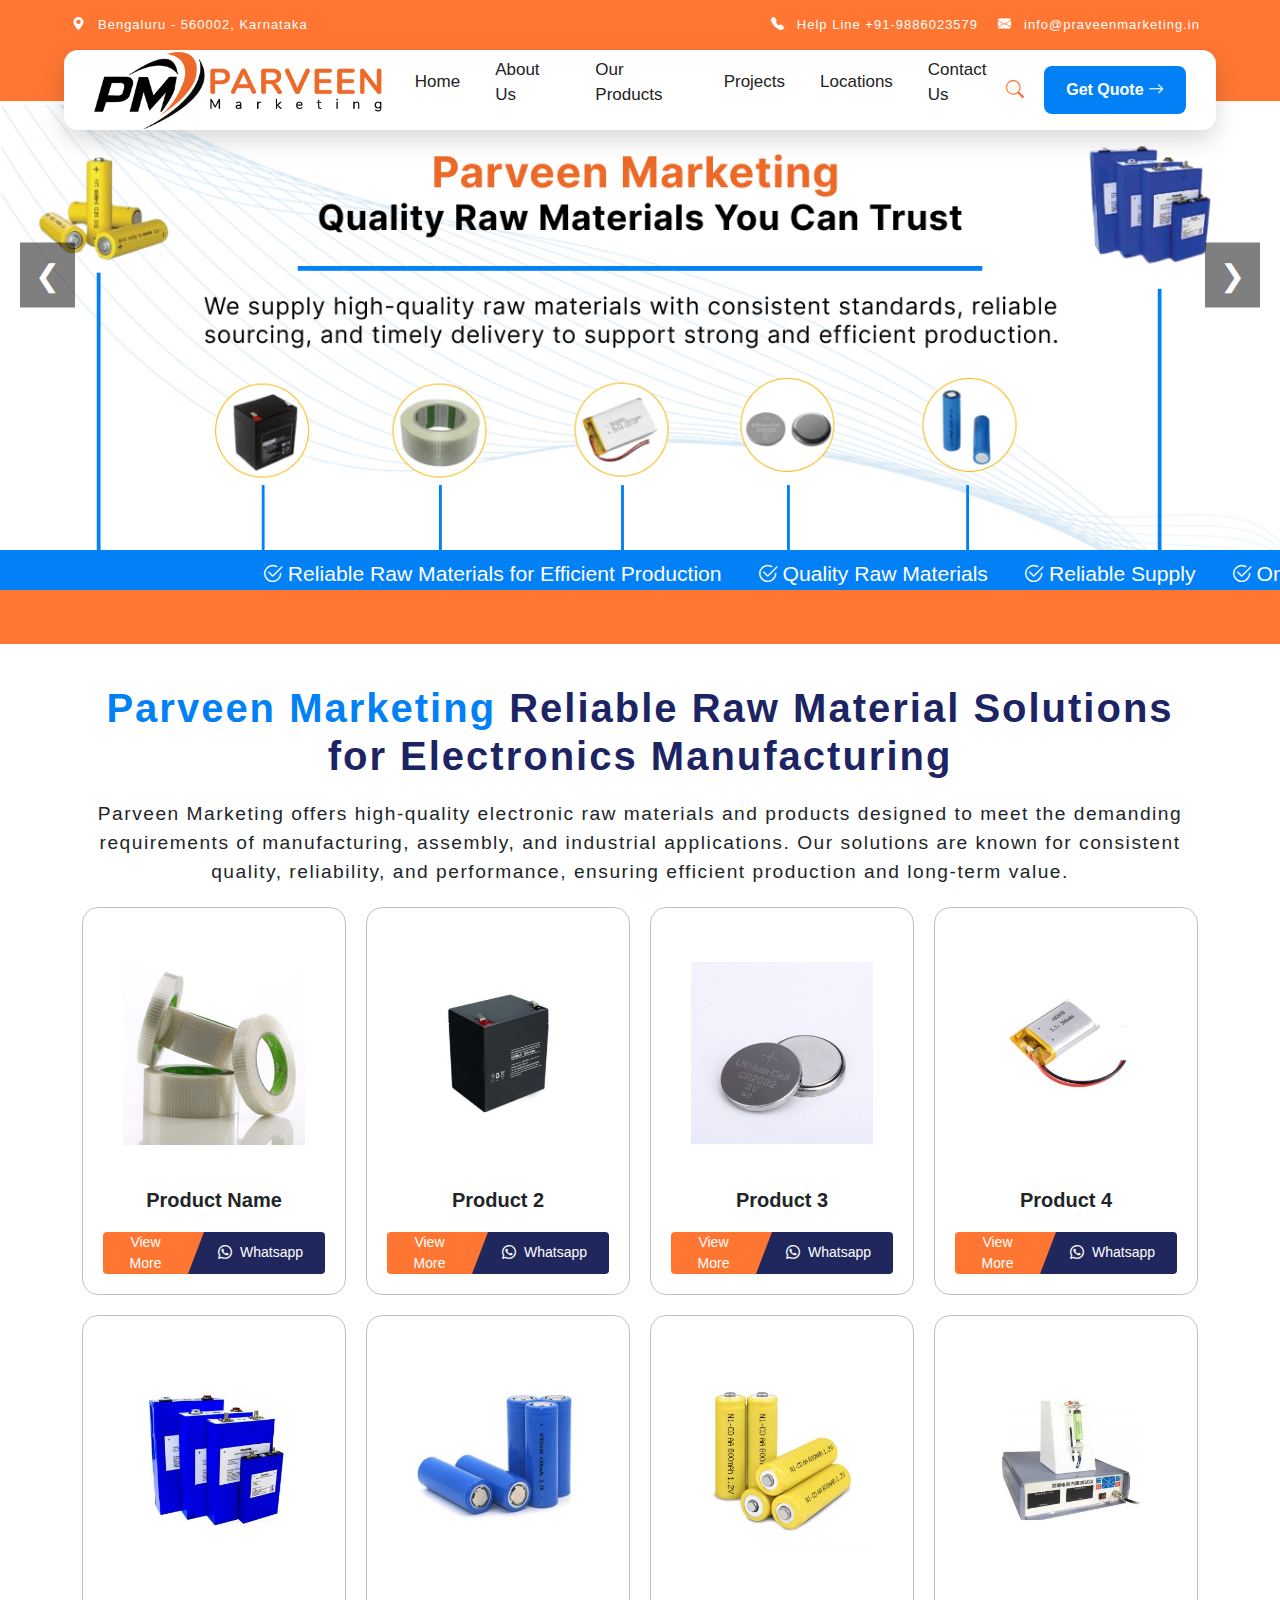
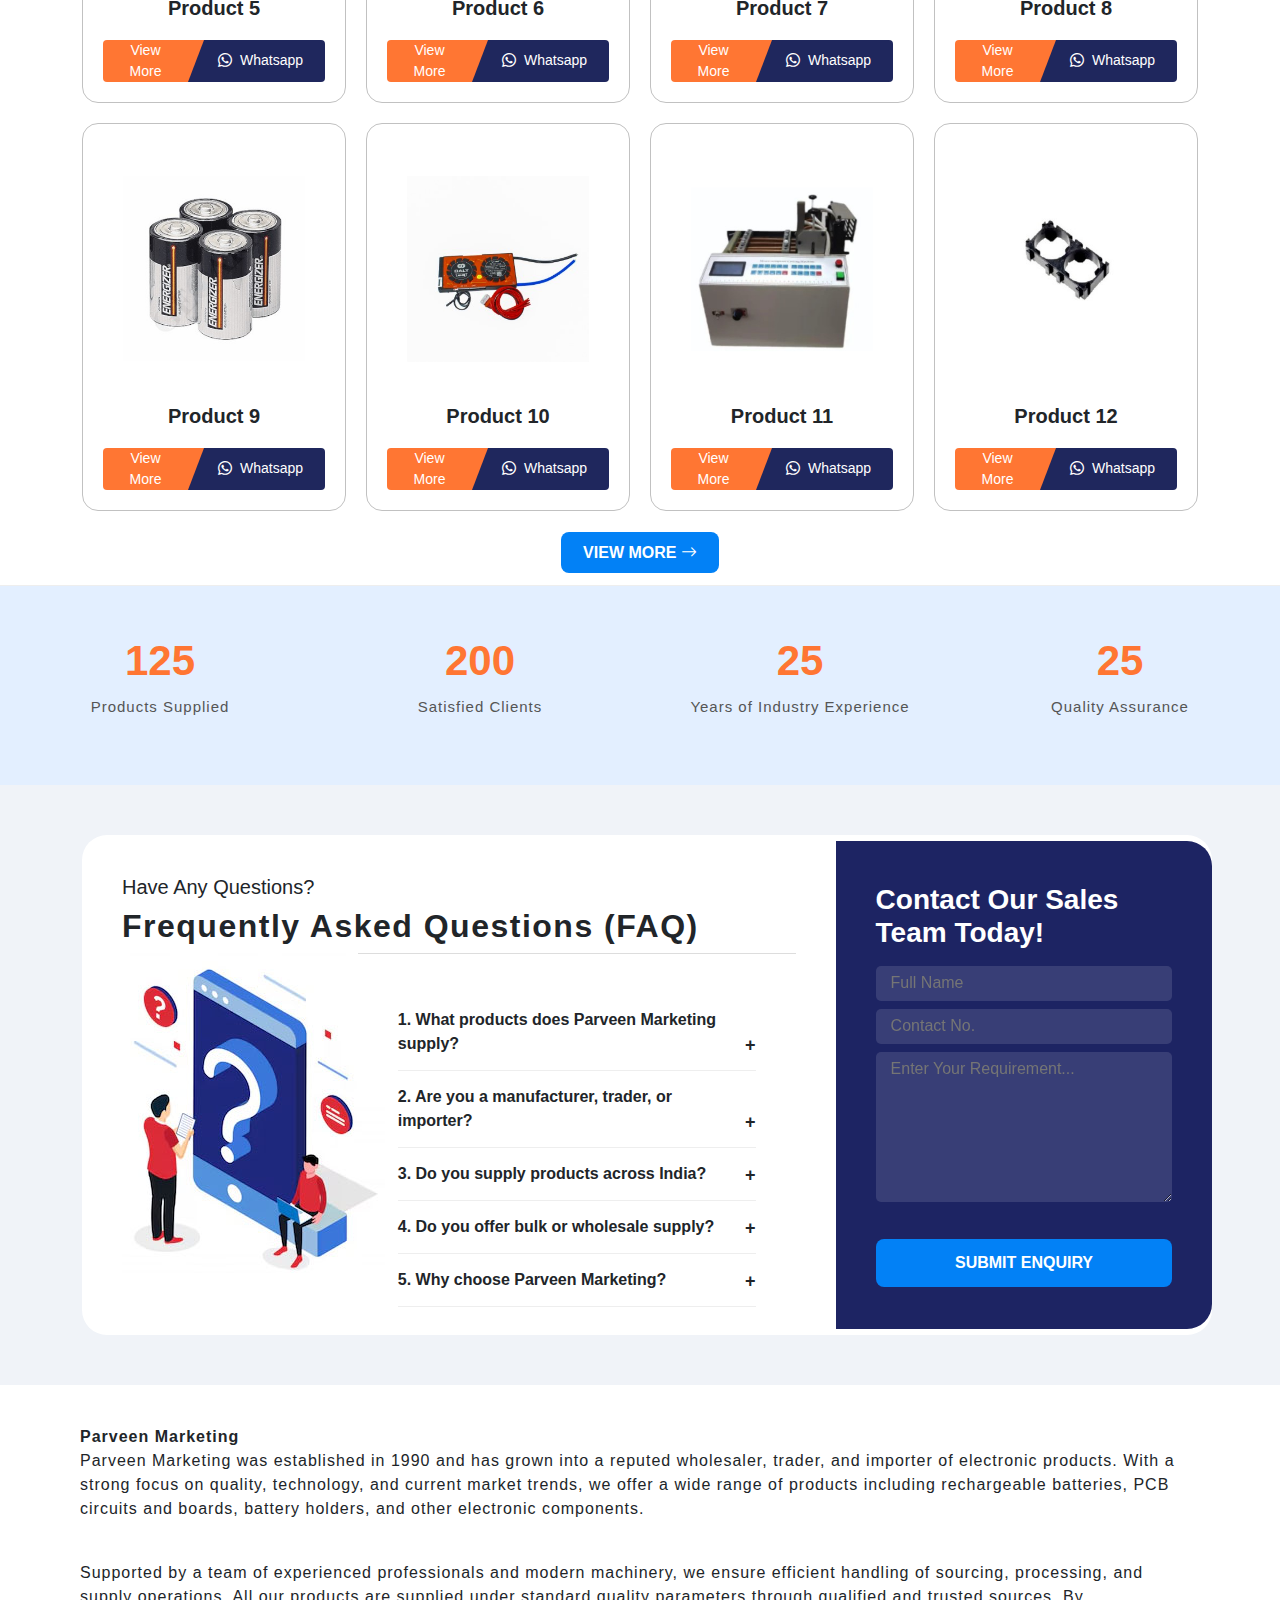
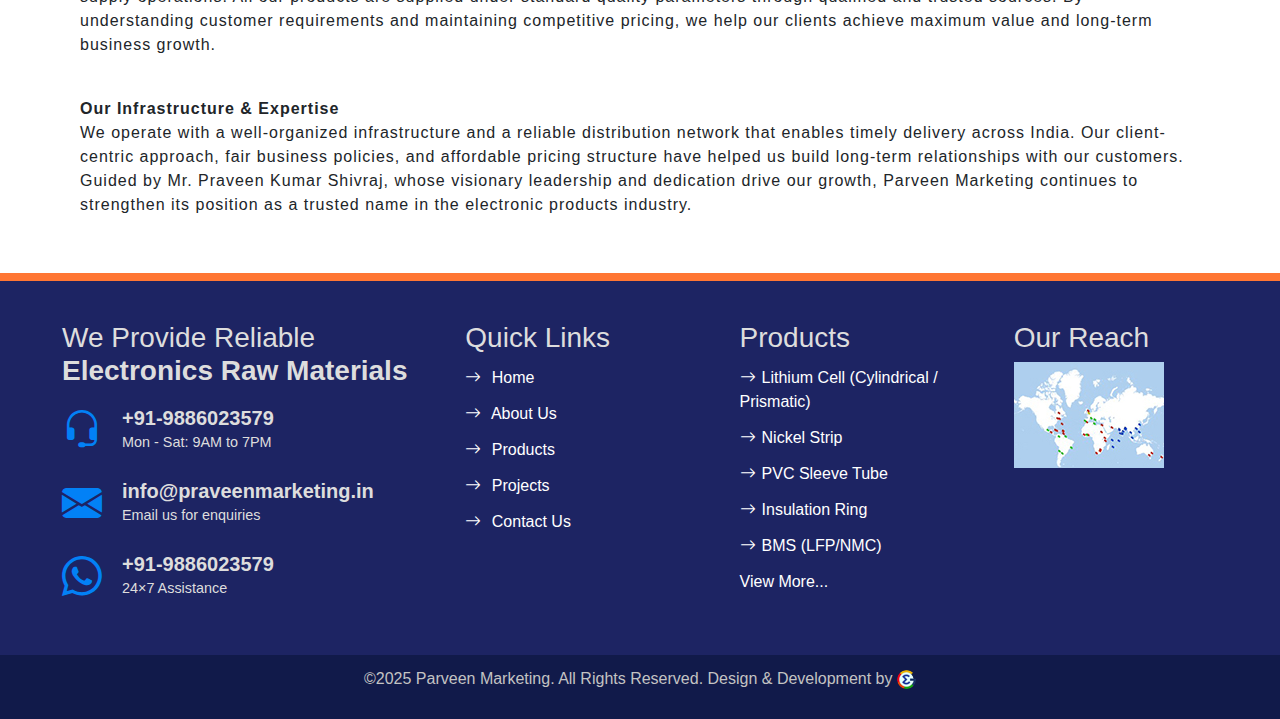
<file: index.html>
<!DOCTYPE html>
<html lang="en">

<head>
    <meta charset="UTF-8">
    <meta name="viewport" content="width=device-width, initial-scale=1.0">
    <link rel="stylesheet" href="css/style.css">
    <link rel="stylesheet" href="css/responsive.css">

    <!-- Bootstrap CSS -->
    <link href="https://cdn.jsdelivr.net/npm/bootstrap@5.3.3/dist/css/bootstrap.min.css" rel="stylesheet">

    <!-- Bootstrap Icons -->
    <link href="https://cdn.jsdelivr.net/npm/bootstrap-icons@1.11.3/font/bootstrap-icons.css" rel="stylesheet">

    <title>Parveen Marketing </title>
</head>

<body>

    <section class="header">
        <section class="banner-slider">

            <img class="banner active" src="Images/banner1.jpg" alt="Banner 1">
            <img class="banner" src="Images/banner2.jpg" alt="Banner 2">
            <img class="banner" src="Images/banner3.jpg" alt="Banner 3">

            <!-- Navigation -->
            <button class="slider-btn prev">&#10094;</button>
            <button class="slider-btn next">&#10095;</button>

        </section>

        <div class="topbar">
            <div class="topbar-left">
                <ul>
                    <li>
                        <i class="bi bi-geo-alt-fill"></i>
                        Bengaluru - 560002, Karnataka
                    </li>
                </ul>
            </div>

            <div class="topbar-right">
                <ul>
                    <li>
                        <i class="bi bi-telephone-fill"></i>
                        Help Line +91-9886023579
                    </li>
                    <li>
                        <i class="bi bi-envelope-fill"></i>
                        info@praveenmarketing.in
                    </li>
                </ul>
            </div>
        </div>

        <div class="nav-bar">
            <div class="nav-left">
                <div class="logo">
                    <img src="Images/logo.png" alt="Nextgen Asphalt Solutions Logo">
                </div>
            </div>

            <div class="nav-center" id="toggle">
                <ul class="nav-links" id="nav-Links">
                    <li><a href="#">Home</a></li>
                    <li><a href="#about-us">About Us</a></li>
                    <li><a href="#product">Our Products</a></li>
                    <li><a href="#projects">Projects</a></li>
                    <li><a href="#contact-us">Locations</a></li>
                    <li><a href="#contact-us">Contact Us</a></li>
                </ul>
            </div>

            <div class="nav-right">
                <span class="search" id="searchbtn">
                    <i class="bi bi-search"></i>
                </span>

                <a href="#" class="btn-appointment">
                    Get Quote <i class="bi bi-arrow-right"></i>
                </a>
            </div>
        </div>


    </section>

    <div class="strip">
        <ul class="strip-text">

            <li><i class="bi bi-check2-circle"></i>Reliable Raw Materials for Efficient Production</li>
            <li><i class="bi bi-check2-circle"></i>Quality Raw Materials</li>
            <li><i class="bi bi-check2-circle"></i>Reliable Supply</li>
            <li><i class="bi bi-check2-circle"></i>On-Time Delivery</li>
            <li><i class="bi bi-check2-circle"></i>Supporting strong and efficient production</li>
            <li><i class="bi bi-check2-circle"></i>Consistent Quality. Dependable Supply</li>

        </ul>
    </div>

    <div class="strip2-container">
        <p class="strip-text2">
            We supply high-quality raw materials with consistent standards, reliable sourcing, and timely delivery to
            support strong and efficient production.
            Serving businesses with reliable raw material supply, competitive pricing, and quality assurance.
        </p>
    </div>

    <section class="product-section" id="product">
        <div class="container product-container">
            <h2><span class="orange-text">Parveen Marketing </span> Reliable Raw Material Solutions for Electronics
                Manufacturing
            </h2>
            <p>
                Parveen Marketing offers high-quality electronic raw materials and products designed to meet the
                demanding requirements of manufacturing, assembly, and industrial applications. Our solutions are known
                for consistent quality, reliability, and performance, ensuring efficient production and long-term value.
            </p>


            <div class="card-row">
                <div class="cards">
                    <img src="Images/product1.jpg" alt="">
                    <h5>Product Name</h5>
                    <div class="action-btn">
                        <a href="#" class="view-more">View More</a>
                        <a href="#" class="whatsapp">
                            <i class="bi bi-whatsapp"></i> Whatsapp
                        </a>
                    </div>
                </div>
                <div class="cards">
                    <img src="Images/product2.jpg" alt="Product 2">
                    <h5>Product 2</h5>
                    <div class="action-btn">
                        <a href="#" class="view-more">View More</a>
                        <a href="#" class="whatsapp"><i class="bi bi-whatsapp"></i> Whatsapp</a>
                    </div>
                </div>

                <div class="cards">
                    <img src="Images/product3.jpg" alt="Product 3">
                    <h5>Product 3</h5>
                    <div class="action-btn">
                        <a href="#" class="view-more">View More</a>
                        <a href="#" class="whatsapp"><i class="bi bi-whatsapp"></i> Whatsapp</a>
                    </div>
                </div>

                <div class="cards">
                    <img src="Images/product4.jpg" alt="Product 4">
                    <h5>Product 4</h5>
                    <div class="action-btn">
                        <a href="#" class="view-more">View More</a>
                        <a href="#" class="whatsapp"><i class="bi bi-whatsapp"></i> Whatsapp</a>
                    </div>
                </div>


            </div>
            <div class="card-row">


                <div class="cards">
                    <img src="Images/product5.jpg" alt="Product 5">
                    <h5>Product 5</h5>
                    <div class="action-btn">
                        <a href="#" class="view-more">View More</a>
                        <a href="#" class="whatsapp"><i class="bi bi-whatsapp"></i> Whatsapp</a>
                    </div>
                </div>

                <div class="cards">
                    <img src="Images/product6.jpg" alt="Product 6">
                    <h5>Product 6</h5>
                    <div class="action-btn">
                        <a href="#" class="view-more">View More</a>
                        <a href="#" class="whatsapp"><i class="bi bi-whatsapp"></i> Whatsapp</a>
                    </div>
                </div>

                <div class="cards">
                    <img src="Images/product7.jpg" alt="Product 7">
                    <h5>Product 7</h5>
                    <div class="action-btn">
                        <a href="#" class="view-more">View More</a>
                        <a href="#" class="whatsapp"><i class="bi bi-whatsapp"></i> Whatsapp</a>
                    </div>
                </div>

                <div class="cards">
                    <img src="Images/product8.jpg" alt="Product 8">
                    <h5>Product 8</h5>
                    <div class="action-btn">
                        <a href="#" class="view-more">View More</a>
                        <a href="#" class="whatsapp"><i class="bi bi-whatsapp"></i> Whatsapp</a>
                    </div>
                </div>


            </div>
            <div class="card-row">
                <div class="cards">
                    <img src="Images/product9.jpg" alt="Product 9">
                    <h5>Product 9</h5>
                    <div class="action-btn">
                        <a href="#" class="view-more">View More</a>
                        <a href="#" class="whatsapp"><i class="bi bi-whatsapp"></i> Whatsapp</a>
                    </div>
                </div>

                <div class="cards">
                    <img src="Images/product10.jpg" alt="Product 10">
                    <h5>Product 10</h5>
                    <div class="action-btn">
                        <a href="#" class="view-more">View More</a>
                        <a href="#" class="whatsapp"><i class="bi bi-whatsapp"></i> Whatsapp</a>
                    </div>
                </div>

                <div class="cards">
                    <img src="Images/product11.jpg" alt="Product 11">
                    <h5>Product 11</h5>
                    <div class="action-btn">
                        <a href="#" class="view-more">View More</a>
                        <a href="#" class="whatsapp"><i class="bi bi-whatsapp"></i> Whatsapp</a>
                    </div>
                </div>

                <div class="cards">
                    <img src="Images/product12.jpg" alt="Product 12">
                    <h5>Product 12</h5>
                    <div class="action-btn">
                        <a href="#" class="view-more">View More</a>
                        <a href="#" class="whatsapp"><i class="bi bi-whatsapp"></i> Whatsapp</a>
                    </div>
                </div>


            </div>

            <div class="view-more-btn">
                <a href="#product" class="btn-viewmore"> VIEW MORE <i class="bi bi-arrow-right"></i></a>
            </div>


        </div>
    </section>

    <section class="counter-section" id="projects">
        <div class="counter-box">
            <h2 class="counter" data-target="500">0</h2>
            <p>Products Supplied</p>
        </div>

        <div class="counter-box">
            <h2 class="counter" data-target="800">0</h2>
            <p>Satisfied Clients</p>
        </div>

        <div class="counter-box">
            <h2 class="counter" data-target="30">0</h2>
            <p>Years of Industry Experience</p>
        </div>

        <div class="counter-box">
            <h2 class="counter" data-target="100">0</h2>
            <p>Quality Assurance</p>
        </div>
    </section>

    <section class="container-fluid faq-section">
        <div class="faq-container">

            <div class="col-md-8 faq-left">
                <h5>Have Any Questions?</h5>
                <h2>Frequently Asked Questions (FAQ)</h2>

                <div class="faq">
                    <div class="faq-image">
                        <img src="Images/faq-image.jpg" alt="FAQ Image">
                    </div>

                    <div class="faq-box">
                        <details class="faq-item">
                            <summary>1. What products does Parveen Marketing supply?</summary>
                            <p>
                                Parveen Marketing supplies a wide range of electronic raw materials and products,
                                including rechargeable batteries, PCB circuits and boards, battery holders,
                                connectors, insulation materials, and related electronic components.
                            </p>
                        </details>

                        <details class="faq-item">
                            <summary>2. Are you a manufacturer, trader, or importer?</summary>
                            <p>
                                We operate as a wholesaler, trader, and importer, working closely with trusted
                                manufacturers to ensure consistent quality and reliable supply.
                            </p>
                        </details>

                        <details class="faq-item">
                            <summary>3. Do you supply products across India?</summary>
                            <p>
                                Yes, we supply electronic products and raw materials across India through
                                a well-established distribution and logistics network.
                            </p>
                        </details>

                        <details class="faq-item">
                            <summary>4. Do you offer bulk or wholesale supply?</summary>
                            <p>
                                Yes, we specialize in bulk and wholesale supply and offer competitive pricing
                                for large-volume orders.
                            </p>
                        </details>

                        <details class="faq-item">
                            <summary>5. Why choose Parveen Marketing?</summary>
                            <p>
                                We are known for quality-assured products, fair business practices,
                                timely delivery, and long-term customer relationships.
                            </p>
                        </details>
                    </div>
                </div>


            </div>

            <div class="col-md-4 faq-right">
                <h3>Contact Our Sales <br> Team Today!</h3>

                <input type="text" placeholder="Full Name">
                <input type="text" placeholder="Contact No.">
                <textarea placeholder="Enter Your Requirement..." rows="5" cols="35"></textarea>

                <div class="btn-faq">
                    <a href="#">SUBMIT ENQUIRY</a>
                </div>
            </div>

        </div>
    </section>

    <section class="about-text" id="about-us">
        <strong>Parveen Marketing</strong><br>
        <p>
            Parveen Marketing was established in 1990 and has grown into a reputed wholesaler,
            trader, and importer of electronic products. With a strong focus on quality,
            technology, and current market trends, we offer a wide range of products including
            rechargeable batteries, PCB circuits and boards, battery holders, and other
            electronic components.
        </p><br>

        <p>
            Supported by a team of experienced professionals and modern machinery, we ensure
            efficient handling of sourcing, processing, and supply operations. All our products
            are supplied under standard quality parameters through qualified and trusted sources.
            By understanding customer requirements and maintaining competitive pricing, we help
            our clients achieve maximum value and long-term business growth.
        </p><br>

        <strong>Our Infrastructure & Expertise</strong><br>
        <p>
            We operate with a well-organized infrastructure and a reliable distribution network
            that enables timely delivery across India. Our client-centric approach, fair business
            policies, and affordable pricing structure have helped us build long-term
            relationships with our customers. Guided by Mr. Praveen Kumar Shivraj, whose
            visionary leadership and dedication drive our growth, Parveen Marketing continues
            to strengthen its position as a trusted name in the electronic products industry.
        </p>
    </section>


    <div class="orange-line"></div>
    <!-- FOOTER SECTION -->
    <section class="footer-section" id="contact-us">

        <div class="container-fluid">
            <div class="row">
                <div class="col-md-4 footer-left">
                    <h3 class="footer-heading">
                        We Provide Reliable <br>
                        <span>Electronics Raw Materials</span>
                    </h3>

                    <div class="support">
                        <div class="support-img">
                            <i class="bi bi-headset"></i>
                        </div>
                        <div class="support-details">
                            <h5>+91-9886023579</h5>
                            <span>Mon - Sat: 9AM to 7PM</span>
                        </div>
                    </div>

                    <div class="support">
                        <div class="support-img">
                            <i class="bi bi-envelope-fill"></i>
                        </div>
                        <div class="support-details">
                            <h5>info@praveenmarketing.in</h5>
                            <span>Email us for enquiries</span>
                        </div>
                    </div>

                    <div class="support">
                        <div class="support-img">
                            <i class="bi bi-whatsapp"></i>
                        </div>
                        <div class="support-details">
                            <h5> +91-9886023579</h5>
                            <span>24×7 Assistance</span>
                        </div>
                    </div>
                </div>

                <div class="col-md-8 all-links">
                    <div class="col-md-4 quick-links">
                        <h3>Quick Links</h3>
                        <ul>
                            <li><a href="#"><i class="bi bi-arrow-right"></i> Home</a></li>
                            <li><a href="#"><i class="bi bi-arrow-right"></i> About Us</a></li>
                            <li><a href="#"><i class="bi bi-arrow-right"></i> Products</a></li>
                            <li><a href="#"><i class="bi bi-arrow-right"></i> Projects</a></li>
                            <li><a href="#"><i class="bi bi-arrow-right"></i> Contact Us</a></li>
                        </ul>
                    </div>

                    <div class="col-md-4 categories-links">
                        <h3>Products</h3>
                        <ul>
                            <li><a href="#"><i class="bi bi-arrow-right"></i>Lithium Cell (Cylindrical / Prismatic)</a>
                            </li>
                            <li><a href="#"><i class="bi bi-arrow-right"></i>Nickel Strip</a></li>
                            <li><a href="#"><i class="bi bi-arrow-right"></i>PVC Sleeve Tube</a>
                            </li>
                            <li><a href="#"><i class="bi bi-arrow-right"></i>Insulation Ring</a></li>
                            <li><a href="#"><i class="bi bi-arrow-right"></i>BMS (LFP/NMC)</a></li>
                            <li class="view-more-bt"><a href="#">View More...</a></li>
                        </ul>
                    </div>

                    <div class="col-md-4 visiter-counter">
                        <h3>Our Reach</h3>
                        <img src="Images/map copy.jpg" alt="Service locations map">
                    </div>
                </div>
            </div>

        </div>

    </section>

    <div class="site-footer">
        <p>
            ©2025 Parveen Marketing. All Rights Reserved.
            Design & Development by <img src="Images/tge-icon.png" alt="The Get Enquiry">
        </p>
    </div>



    <!-- Bootstrap JS -->
    <script src="https://cdn.jsdelivr.net/npm/bootstrap@5.3.3/dist/js/bootstrap.bundle.min.js"></script>


    <script>
        const counters = document.querySelectorAll('.counter');

        counters.forEach(counter => {
            counter.innerText = '0';

            const updateCounter = () => {
                const target = +counter.getAttribute('data-target');
                const current = +counter.innerText;
                const increment = target / 100;

                if (current < target) {
                    counter.innerText = Math.ceil(current + increment);
                    setTimeout(updateCounter, 30);
                } else {
                    counter.innerText = target + (target === 100 ? '%' : '+');
                }
            };

            updateCounter();
        });
    </script>

    <!-- FAQ OPEN CLOSE SCRIPT -->
    <script>
        const faqItems = document.querySelectorAll(".faq-item");

        faqItems.forEach((item) => {
            item.addEventListener("toggle", () => {
                if (item.open) {
                    faqItems.forEach((otherItem) => {
                        if (otherItem !== item) {
                            otherItem.removeAttribute("open");
                        }
                    });
                }
            });
        });

        // Dropdown: click/touch support + accessibility
        (function () {
            const dropdowns = document.querySelectorAll('.dropdown');
            if (!dropdowns.length) return;

            dropdowns.forEach(drop => {
                const trigger = drop.querySelector(':scope > a');
                if (!trigger) return;
                trigger.setAttribute('aria-haspopup', 'true');
                trigger.setAttribute('aria-expanded', 'false');
                trigger.addEventListener('click', (e) => {
                    e.preventDefault();
                    const open = drop.classList.toggle('open');
                    trigger.setAttribute('aria-expanded', open);
                });
            });

            // close all dropdowns on outside click
            document.addEventListener('click', (e) => {
                if (!e.target.closest('.dropdown')) {
                    dropdowns.forEach(drop => {
                        const t = drop.querySelector(':scope > a');
                        drop.classList.remove('open');
                        if (t) t.setAttribute('aria-expanded', 'false');
                    });
                }
            });
        })();
    </script>


    <script>
        const banners = document.querySelectorAll('.banner');
        let current = 0;

        function showBanner(index) {
            banners.forEach(b => b.classList.remove('active'));
            banners[index].classList.add('active');
        }

        document.querySelector('.next').onclick = () => {
            current = (current + 1) % banners.length;
            showBanner(current);
        };

        document.querySelector('.prev').onclick = () => {
            current = (current - 1 + banners.length) % banners.length;
            showBanner(current);
        };

        // Auto slide
        setInterval(() => {
            current = (current + 1) % banners.length;
            showBanner(current);
        }, 5000);
    </script>



</body>


</html>
</file>
<file: css/responsive.css>
/* 🔹 Tablets (≤ 992px) */



@media (max-width: 992px) {

    /* NAVBAR */
    .nav-bar {
        flex-wrap: wrap;
        height: auto;
        padding: 15px;
    }

    .nav-center ul {
        gap: 20px;
        margin-top: 10px;
    }

    .nav-center a {
        font-size: 16px;
    }

    /* PRODUCT CARDS */
    .card-row {
        flex-wrap: wrap;
        justify-content: center;
    }

    .cards {
        width: 45%;
    }

    /* BRAND SECTION */
    .brands-container {
        height: auto;
        padding-bottom: 30px;
    }

    .brand-text p {
        padding-right: 0;
    }

    .brand-img-row {
        flex-wrap: wrap;
        justify-content: center;
    }

    /* SERVICES */
    .services-section {
        height: auto;
        padding-right: 0;
    }

    .service-icon {
        justify-content: center;
        margin: 20px 0;
    }

    /* FAQ */
    .faq-container {
        flex-direction: column;
        height: auto;
        margin-left: 0;
        width: 100%;
    }

    .faq-left,
    .faq-right {
        width: 100%;
        border-radius: 25px;
    }

    .faq-right input,
    .faq-right textarea {
        width: 100%;
    }
}

/* 🔹 Mobile (≤ 768px) */

@media (max-width: 768px) {

    /* HEADER */
    .header {
        height: auto;
    }

    /* TOPBAR */
    .topbar {
        flex-direction: row;
        height: auto;
        gap: 5px;
        padding: 10px;
        text-align: center;

    }

    .topbar ul {
        flex-direction: row;
        gap: 5px;

    }

    .topbar ul li {
        font-size: 9px;
    }

    /* NAVBAR */
    .nav-bar {
        position: static;
        transform: none;
        width: 100%;
        margin-top: 10px;
        flex-direction: column;
        gap: 15px;
    }

    .nav-center ul {
        flex-direction: column;
        align-items: center;
        gap: 12px;
    }

    /* STRIP */
    .strip ul {
        flex-direction: row;
        gap: 8px;
        margin-left: 0;
        text-align: center;
    }

    /* PRODUCT */
    .product-container h2 {
        font-size: 1.8em;
    }

    .product-container p {
        font-size: 1em;
        padding: 0 10px;
    }

    .cards {
        width: 100%;
    }

    /* SERVICES */
    .service-image img {
        height: auto;
    }

    .service-text h4 {
        font-size: 1.8em;
        padding-left: 0;
        text-align: center;
    }

    .service-icon {
        flex-wrap: wrap;
        gap: 20px;
    }

    .action-btn {
        display: inline-flex;
        overflow: hidden;
        border-radius: 4px;
        width: 100%;
        height: 42px;
        justify-content: center;
    }

    /* FAQ */
    .faq-section {
        width: 100%;
        height: auto;
        padding: 20px;
    }

    .faq-image {
        display: none;
    }

    .faq-left {
        padding: 20px;
    }

    .faq-box {
        width: 100%;
        padding: 20px;
    }

    /* ABOUT */
    .about-text {
        padding: 20px;
    }

    /* FOOTER */
    .footer-section {
        padding: 20px;
    }

    .all-links {
        flex-direction: column;
        gap: 0px;
    }

    .quick-links,
    .categories-links,
    .visiter-counter {
        padding: 20px 0;
    }

    .site-footer p {
        font-size: 14px;
        padding: 0 10px;
    }
}

/* 🔹 Small Mobile (≤ 480px) */

@media (max-width: 480px) {

    .btn-appointment,
    .btn-viewmore {
        width: 100%;
        text-align: center;
    }

    .faq-right h3 {
        font-size: 1.2em;
        text-align: center;
    }

    .faq-right input,
    .faq-right textarea {
        font-size: 14px;
    }

    .footer-heading {
        font-size: 1.5em;
    }
}
</file>
<file: css/style.css>
@import url("https://cdn.jsdelivr.net/npm/bootstrap-icons@1.13.1/font/bootstrap-icons.min.css");

* {
    margin: 0;
    padding: 0;
    font-family: Arial, sans-serif;
}

:root {
    --primary-color: #FF7633;
    --secondary-color: #0281F6;
}


/* HEADER */
.header {
    position: relative;
    /* KEY */
    width: 100%;
    /* height: 650px; */
    overflow: hidden;
}

/* BANNER IMAGE */
.banner {
    width: 100%;
    /* height: 100%; */
    object-fit: cover;
}

.banner-slider {
    position: relative;
    width: 100%;
    height: 550px;
    overflow: hidden;
}

/* IMAGE */
.banner {
    position: absolute;
    inset: 0;
    width: 100%;
    height: 100%;
    object-fit: cover;

    opacity: 0;
    transition: opacity 1s ease;
}

/* ACTIVE IMAGE */
.banner.active {
    opacity: 1;
}

/* BUTTONS */
.slider-btn {
    position: absolute;
    top: 50%;
    transform: translateY(-50%);
    background: rgba(0, 0, 0, 0.5);
    color: #fff;
    border: none;
    font-size: 30px;
    padding: 10px 15px;
    cursor: pointer;
    z-index: 10;
}

.prev {
    left: 20px;
}

.next {
    right: 20px;
}

/* MOBILE */
@media(max-width:768px) {
    .banner-slider {
        height: 380px;
    }
}


/* TOPBAR OVER BANNER */

.topbar {
    position: absolute;
    top: 10px;
    left: 0;
    width: 100%;
    height: 45px;


    color: #fff;

    display: flex;
    justify-content: space-between;
    align-items: center;
    padding: 0 40px;

    z-index: 10;
}

/* LIST STYLE */
.topbar ul {
    display: flex;
    list-style: none;
    gap: 20px;
}

.topbar li {
    display: flex;
    align-items: center;
    gap: 8px;
    font-size: 13px;
    letter-spacing: 1px;
}

.topbar-right {
    margin-right: 40px;
}

/* ICON SIZE */
.topbar i {
    color: white;
    width: 18px;
    height: 20px;
}


/* NAVBAR */
.nav-bar {
    position: absolute;
    top: 50px;
    left: 50%;
    transform: translateX(-50%);
    width: 90%;
    height: 80px;
    background: #fff;
    border-radius: 14px;
    box-shadow: 0 10px 25px rgba(0, 0, 0, 0.15);

    display: flex;
    align-items: center;
    justify-content: space-between;
    padding: 0 30px;
}

/* LEFT LOGO */
.nav-left {
    display: flex;
    align-items: center;
    gap: 12px;
}

.nav-left img {
    height: 78px;
}



/* CENTER MENU */
.nav-center {
    flex: 1;
    display: flex;
    justify-content: center;
}

.nav-center ul {
    display: flex;
    list-style: none;
    gap: 35px;
    align-items: center;
}

.nav-center a {
    text-decoration: none;
    color: #222;
    font-weight: 500;
    font-size: 17px;
}

.nav-center a:hover {
    color: #091ab3;
}

/* RIGHT */
.nav-right {
    display: flex;
    align-items: center;
    gap: 20px;
}

/* DROPDOWN */


.search {
    border: none;
    color: var(--primary-color);
    font-size: 18px;
    border-radius: 50%;
    cursor: pointer;
    transition: transform 0.3 ease;
}

.search:hover {
    transform: scale(1.5);
}


.btn-appointment {
    background: var(--secondary-color);
    color: #fff;
    padding: 12px 22px;
    border-radius: 8px;
    text-decoration: none;
    font-weight: 600;
    transition:
        transform 0.3s ease,
        box-shadow 0.3s ease;
}

.btn-appointment:hover {
    background-color: var(--primary-color);
    transform: translateY(-5px);
    box-shadow: 0 15px 35px rgba(0, 0, 0, 0.25);
}

/* LINE STRIP */
.strip {
    background-color: var(--secondary-color);
    width: 100%;
    overflow: hidden;
    /* Hide overflow text */
    /* Dark background */
    color: #fff;
    /* White text */
    padding-top: 8px;
    box-sizing: border-box;
    white-space: nowrap;
    /* height: 40px; */
}

.strip ul {
    list-style: none;
    display: flex;
    text-align: center;
    gap: 35px;
    justify-content: center;
    margin: 0px;

}

.strip ul li {
    color: #fff;
    font-size: 1.1em;
}

.strip i {
    margin-right: 5px;
}

/* STRIP 2 */
/* Container for the scrolling strip */
.strip2-container {
    width: 100%;
    overflow: hidden;
    /* Hide overflow text */
    background: var(--primary-color);
    /* Dark background */
    color: #fff;
    /* White text */
    padding-top: 10px;
    box-sizing: border-box;
    white-space: nowrap;
    /* Prevent text wrapping */
}

/* Scrolling text */
.strip-text {
    display: inline-block;
    padding-left: 100%;
    /* Start from outside the container */
    animation: scroll-left 20s linear infinite;
    font-size: 1.2rem;
}

.strip-text2 {
    display: inline-block;
    padding-left: 100%;
    /* Start from outside the container */
    animation: scroll-right 25s linear infinite;
    font-size: 1.2rem;
}

/* Keyframes for continuous left scroll */
@keyframes scroll-left {
    0% {
        transform: translateX(0);
    }

    100% {
        transform: translateX(-100%);
    }
}

@keyframes scroll-right {
    0% {
        transform: translateX(-100%);
    }

    100% {
        transform: translateX(0);
    }
}

/* PRODUCT SECTION */
.product-container {
    margin-top: 40px;
}

.product-container h2 {
    text-align: center;
    color: #1d2463;
    font-weight: 700;
    letter-spacing: 2px;
    font-size: 2.5em;
}

.orange-text {
    color: var(--secondary-color);
}

.product-container p {
    text-align: center;
    margin-top: 20px;
    font-size: 1.2em;
    letter-spacing: 1.5px;
}

/* CARDS  */
.card-row {
    display: flex;
    gap: 20px;
    margin-top: 20px;
}

.cards {
    padding: 20px;
    width: 100%;
    /* height: 350px; */
    border: 1px solid rgb(193, 193, 193);
    text-align: center;
    border-radius: 16px;
    transition:
        transform 0.3s ease,
        box-shadow 0.3s ease;
}

/* CARD HOVER TRANSITION */
.cards:hover {
    transform: translateY(-12px);
    box-shadow: 0 15px 35px rgba(0, 0, 0, 0.25);
}

.cards h5 {
    padding: 10px 15px;
    font-weight: bold;
}

.cards img {
    width: 100%;
    height: 250px;
    object-fit: contain;
    padding: 20px;
}



/* CARD ACTION BOTTONS */
.action-btn {
    display: inline-flex;
    overflow: hidden;
    border-radius: 4px;
    width: 100%;
    /* height: 42px; */
}

/* VIEW MORE */
.view-more {
    background: var(--primary-color);
    color: #fff;
    padding: 0 16px;
    display: flex;
    align-items: center;
    text-decoration: none;
    font-size: 14px;
    font-weight: 500;
    position: relative;
}

/* DIAGONAL CUT */
.view-more::after {
    content: "";
    position: absolute;
    right: -16px;
    top: 0;
    width: 0;
    height: 0;
    border-top: 42px solid var(--primary-color);
    border-right: 16px solid transparent;
}

/* WHATSAPP */
.whatsapp {
    background: #1f275d;
    color: #fff;
    padding: 0 22px 0 30px;
    display: flex;
    align-items: center;
    gap: 8px;
    text-decoration: none;
    font-size: 14px;
    font-weight: 500;
}

/* HOVER */
.action-btn a:hover {
    opacity: 0.9;
}

/* VIEW MORE BUTTON */
.view-more-btn {
    margin-top: 30px;
    text-align: center;
}

.btn-viewmore:hover {
    background-color: #091ab3;
}

.btn-viewmore {
    background: var(--secondary-color);
    color: #fff;
    padding: 12px 22px;
    border-radius: 8px;
    text-decoration: none;
    font-weight: 600;
}

/* COUNTER SECTION */

.counter-section {
    display: grid;
    grid-template-columns: repeat(4, 1fr);
    background: #d5e7ffad;
    padding: 30px 0;
    text-align: center;
    border-top: 1px solid #eee;
    margin-top: 20px;
}

.counter-box {
    padding: 20px;
}

.counter-box h2 {
    font-size: 42px;
    color: var(--primary-color);
    /* orange tone */
    font-weight: 700;
    margin-bottom: 10px;
}

.counter-box p {
    font-size: 15px;
    color: #555;
    letter-spacing: 1px;
}

/* Responsive */
@media (max-width: 768px) {
    .counter-section {
        grid-template-columns: repeat(2, 1fr);
        gap: 30px;
    }
}

@media (max-width: 480px) {
    .counter-section {
        grid-template-columns: 1fr;
    }
}


/* SECTION BRANDS  */
.brands-container {
    margin-top: 40px;
    background-color: #1d2463;
    /* height: 350px; */
    width: 100%;
    padding: 30px;

}

/* Brand Text */

.brand-text {
    margin-top: 30px;
    color: white;

}

.brand-text h3 {
    padding: 30px 0px;
}

.brand-text p {
    font-size: medium;
    text-align: justify;
    /* padding-right: 100px; */

}

/* VIEW MORE BUTTON */
.view-more-btn-brand {
    margin-top: 30px;
    text-align: left;
}

.btn-viewmore {
    background: var(--secondary-color);
    color: #fff;
    padding: 12px 22px;
    border-radius: 8px;
    text-decoration: none;
    font-weight: 600;
}

/* BRAND IMAGE  */
.brand-image {
    display: grid;
    padding: 40px 0px;
}

.brand-img-row {
    display: flex;
    /* gap: 30px; */
    /* margin-top: 50px; */
}

.brand-img-row img {
    background-color: #ddd;
    width: 100%;
    height: 100px;
    object-fit: fill;
    border: 10px solid white;
    border-radius: 10px;
}

.brand-img-row div {
    margin-bottom: 20px;
    transition: 0.3 ease;
}

.brand-img-row div:hover {
    transform: translateY(-10px);
    cursor: pointer;

}

/* SERVICES SECTION */
.services-section {
    height: 550px;
    padding-right: 50px;
}

.service-image img {
    width: 100%;
    height: 550px;
    object-fit: fill;
}

.service-text {
    padding-top: 50px;

}

.service-text h4 {
    padding-left: 50px;
    font-size: 2.5em;
    margin-bottom: 20px;
}

.service-text span {
    font-weight: 700;
    letter-spacing: 2px;
}

.service-icon {
    margin: 0px 80px;
    display: inline-flex;
    gap: 35px;
}

.service-card {
    margin-top: 10px;
    width: 150px;
    text-align: center;
    transition: transform 0.3 ease-out;
}

.service-card:hover {
    transform: scale(1.1);
}

.service-card h5 {
    padding: 10px 15px;
}

/* FAQ SECTION */

.faq-section {
    background-color: #f0f3f8;
    height: 600px;
    padding: 50px;
}

.faq-container {
    background-color: white;
    height: 500px;
    width: 90%;
    align-items: center;
    margin-left: 70px;
    border-radius: 25px;
    display: flex;


}

.faq-left {
    height: 100%;
    width: 70%;
    border-radius: 25px 0px 0px 25px;
    padding: 40px;
}

.faq-left h2 {
    font-weight: 600;
    letter-spacing: 1.5px;
}




/*FAQ CONTENT SECTION  */
.faq {
    display: flex;
}

.faq-image {
    height: 100%;
    width: 35%;
}

.faq-box {
    width: 65%;
    height: 100%;
    padding: 40px;
}

/* FAQ CONTAINER */
.faq-box {
    border-top: 1px solid #ddd;
    /* border-bottom: 1px solid #ddd; */
}

/* EACH FAQ */
.faq-item {
    border-bottom: 1px solid #eee;
    padding: 14px 0;
}

/* QUESTION */
.faq-item summary {
    cursor: pointer;
    font-size: 16px;
    font-weight: 600;
    list-style: none;
    position: relative;
    padding-right: 20px;
}

/* REMOVE DEFAULT ARROW */
.faq-item summary::-webkit-details-marker {
    display: none;
}

/* CUSTOM ARROW */
.faq-item summary::after {
    content: "+";
    position: absolute;
    right: 0;
    font-size: 18px;
    transition: 0.3s;
}

/* CHANGE ARROW WHEN OPEN */
.faq-item[open] summary::after {
    content: "−";
}

/* ANSWER */
.faq-item p {
    font-size: 14px;
    color: #555;
    margin-top: 8px;
    line-height: 1.6;
}



/* FAQ RIGHT FORM SECTION */
.faq-right {
    /* text-align: ; */
    background-color: #1d2463;
    border-radius: 0px 25px 25px 0px;
    padding: 42px 40px;
}

.faq-right h3 {
    color: #ffffff;
    font-weight: 600;
}

.faq-right input {
    width: 100%;
    height: 35px;
    border: none;
    color: #ffffff;
    padding: 5px 15px;
    margin-top: 8px;
    border-radius: 5px;
    background: rgba(255, 255, 255, 0.123);
    /* transparent color */
    backdrop-filter: blur(2px);
    /* blur effect */
    -webkit-backdrop-filter: blur(2px);
    /* safari support */
}

.faq-right textarea {
    width: 100%;
    height: 150px;
    border: none;
    color: #ffffff;
    padding: 5px 15px;
    margin-top: 8px;
    border-radius: 5px;
    background: rgba(255, 255, 255, 0.123);
    /* transparent color */
    backdrop-filter: blur(2px);
    /* blur effect */
    -webkit-backdrop-filter: blur(2px);
    /* safari support */
}

.btn-faq {
    margin-top: 30px;
    text-align: center;
    width: 100%;
    background: var(--secondary-color);
    padding: 12px 22px;
    border-radius: 8px;
    transition: transform 0.3 ease;
    cursor: pointer;
}

.btn-faq a {
    color: #fff;
    text-decoration: none;
    font-weight: 600;
}

.btn-faq:hover {
    background-color: var(--primary-color);
    color: white;
}

/* ABOUT TEXT SECTION */
.about-text {
    padding: 40px 80px;
}

.about-text p {
    letter-spacing: 1px;
}

.about-text strong {
    letter-spacing: 1px;
}

/* ORANGE LINE FULL WIDTH */
.orange-line {
    width: 100%;
    height: 8px;
    background-color: var(--primary-color);
}

/* FOOTER SECTION */
.footer-section {
    background-color: #1d2463;
    padding: 0px 50px;
}

.footer-left {
    padding: 40px 0px;
}

.footer-heading {
    /* font-size: 2em; */
    color: #ddd;
}

.footer-heading span {
    font-weight: 600;
}

.support {
    display: flex;
    color: #ddd;
    gap: 20px;
    padding: 5px 10px 8px 0px;
}

.support-img i {
    font-size: 2.5em;
    color: var(--secondary-color);
    margin: 0px;
    padding: 0px;
}

.support-details h5 {
    margin: 5px 0px 0px 0px;
    font-weight: 600;

}

.support-details span {
    font-size: 0.9em;
    margin: 0px;

}

.all-links {
    display: flex;
    gap: 20px;

}

.quick-links, .categories-links, .visiter-counter {
    padding: 40px 10px;
    /* margin-right: 80px; */
}

.quick-links h3, .categories-links h3, .visiter-counter h3 {
    color: #ddd;
}

.quick-links ul, .categories-links ul {
    list-style: none;
    margin: 0;
    padding: 0;
}

.quick-links li, .categories-links li {
    margin: 12px 0;
}

.quick-links a, .categories-links a {
    display: inline-block;
    /* or block for full-width click */
    color: #fff;
    text-decoration: none;
    font-size: 16px;
}

.quick-links i, .categories-links i {
    margin-right: 6px;
}

.visiter-counter img {
    cursor: pointer;
}

.site-footer {
    background: #111a4a;
    color: #c3c3c3;
    text-align: center;
    padding: 12px 0;
    font-size: 16px;
}
</file>
